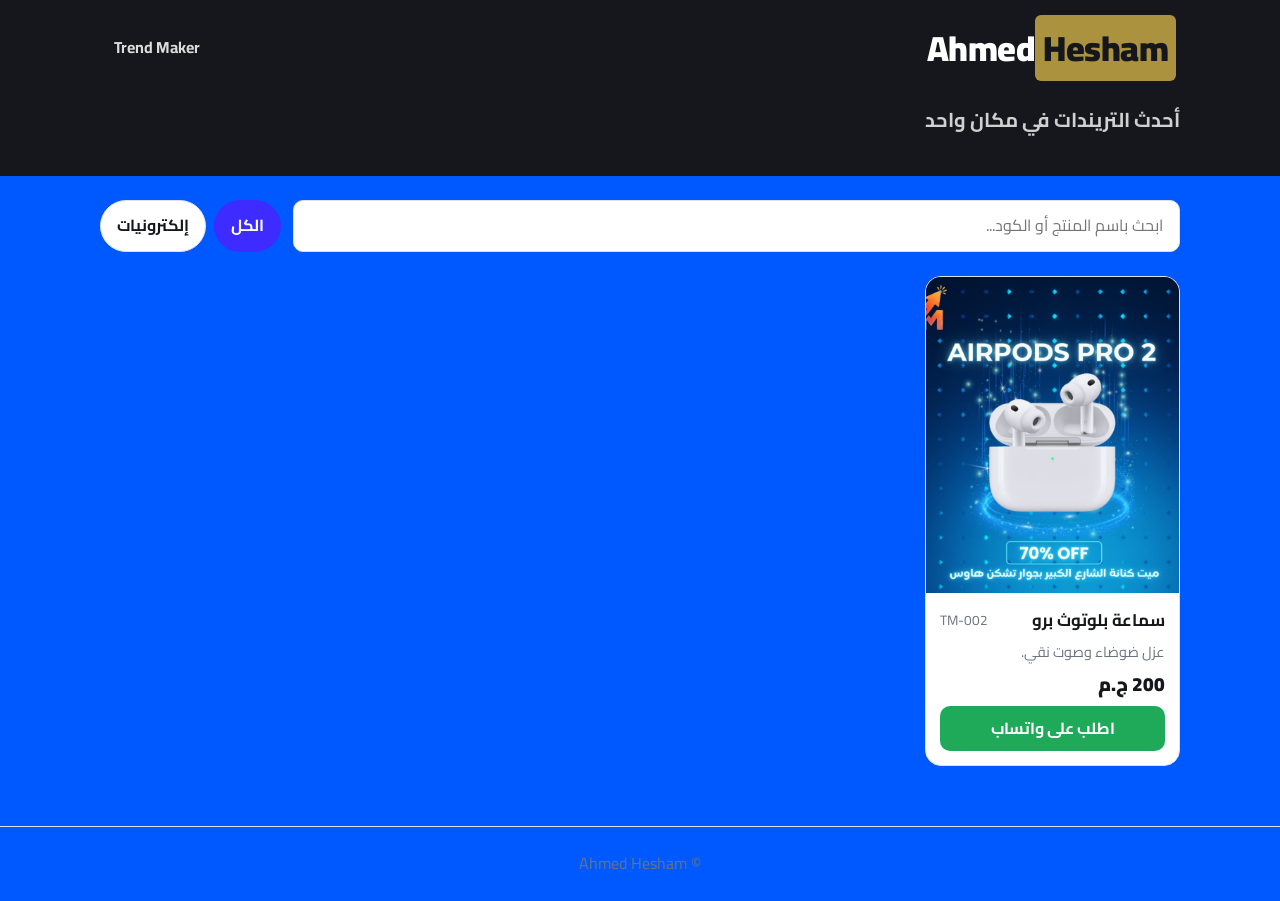
<file: index.html>
<!doctype html>
<html lang="ar" dir="rtl">
<head>
<meta charset="utf-8">
<meta name="viewport" content="width=device-width,initial-scale=1">
<title>Trend Maker | معرض المنتجات</title>
<link rel="icon" href="data:image/svg+xml,<svg xmlns='http://www.w3.org/2000/svg' viewBox='0 0 100 100'><text y='.9em' font-size='90'>🔥</text></svg>">
<link href="https://fonts.googleapis.com/css2?family=Cairo:wght@400;700;900&display=swap" rel="stylesheet">
<link rel="stylesheet" href="style.css">
<style>
header{background:var(--hbg,#15171c);color:var(--htx,#f1f2f4);padding:20px 0 40px}
.hd{display:flex;justify-content:space-between;align-items:center;gap:16px;flex-wrap:wrap;margin-bottom:28px}
header .logo{font-size:2.2rem;color:inherit;text-decoration:none}.logo img{height:56px;display:block}
nav{display:flex;gap:6px;flex-wrap:wrap}nav a{color:inherit;text-decoration:none;font-weight:700;padding:6px 14px;border-radius:99px;opacity:.85}nav a:hover,nav a.on{background:var(--acc2);color:#15171c;opacity:1}
header p{opacity:.8;font-size:1.25rem;font-weight:700}
.bar{display:flex;gap:12px;flex-wrap:wrap;margin:24px 0}
.bar input{flex:1;min-width:200px;padding:12px 16px;border-radius:10px;border:1px solid var(--line);background:var(--card)}
.chips{display:flex;gap:8px;flex-wrap:wrap}
.chip{border:1px solid var(--line);background:var(--card);border-radius:99px;padding:6px 16px;cursor:pointer;font-weight:700}
.chip.on{background:var(--acc);color:#fff;border-color:var(--acc)}
.grid{display:grid;grid-template-columns:repeat(auto-fill,minmax(230px,1fr));gap:20px;padding-bottom:60px}
.card{background:var(--card);border-radius:16px;overflow:hidden;border:1px solid var(--line);display:flex;flex-direction:column}
.img{aspect-ratio:4/5;background:linear-gradient(135deg,var(--acc),#ff5fa2);display:grid;place-items:center;font-size:2.4rem;font-weight:900;color:#fff;position:relative}
.img img{width:100%;height:100%;object-fit:cover;position:absolute;inset:0}
.tag{position:absolute;top:10px;inset-inline-start:10px;background:var(--acc2);color:#15171c;font-size:.8rem;font-weight:700;padding:2px 10px;border-radius:6px;z-index:1}
.info{padding:14px;display:flex;flex-direction:column;gap:6px;flex:1}
.info h3{font-size:1.05rem}.info p{color:var(--mute);font-size:.9rem;flex:1}
.row{display:flex;justify-content:space-between;align-items:center}
.price{font-weight:900;font-size:1.2rem}.code{color:var(--mute);font-size:.85rem;direction:ltr}
.empty{grid-column:1/-1;text-align:center;color:var(--mute);padding:60px 0}
footer{text-align:center;color:var(--mute);padding:24px;border-top:1px solid var(--line)}
</style>
</head>
<body>
<header><div class="wrap"><div class="hd"><a class="logo" id="logo" href="./"></a><nav id="nav"></nav></div><p id="tag"></p></div></header>
<main class="wrap">
  <div class="bar"><input id="q" type="search" placeholder="ابحث باسم المنتج أو الكود..." aria-label="بحث"><div class="chips" id="chips"></div></div>
  <div class="grid" id="grid"><div class="empty">جاري التحميل...</div></div>
</main>
<footer id="ft"></footer>
<script>
const esc=s=>String(s??'').replace(/[&<>"]/g,m=>({'&':'&amp;','<':'&lt;','>':'&gt;','"':'&quot;'}[m]));
const $=s=>document.querySelector(s);let S={},P=[],cat='الكل';
fetch('products.json?t='+Date.now()).then(r=>r.json()).then(d=>{S=d.settings;P=d.products;theme();chips();draw()})
.catch(()=>$('#grid').innerHTML='<div class="empty">تعذر تحميل المنتجات. افتح الموقع من رابط GitHub Pages وليس من الملف مباشرة.</div>');
function theme(){const T={accent:'#3d2bff',highlight:'#ffd23f',headerBg:'#15171c',headerText:'#f1f2f4',bg:'#f1f2f4',...S.theme},r=document.documentElement.style;
r.setProperty('--acc',T.accent);r.setProperty('--acc2',T.highlight);r.setProperty('--bg',T.bg);r.setProperty('--hbg',T.headerBg);r.setProperty('--htx',T.headerText);
const b=S.brand||'Trend Maker',w=b.split(' ');document.title=b+' | معرض المنتجات';
$('#logo').innerHTML=S.logo?`<img src="${esc(S.logo)}" alt="${esc(b)}">`:(w.length>1?`${esc(w[0])}<i>${esc(w.slice(1).join(' '))}</i>`:esc(b));
$('#tag').textContent=S.tagline||'';$('#ft').textContent='© '+b;nav()}
function nav(){$('#nav').innerHTML=(S.menu||[]).map((m,i)=>m.type==='cat'?`<a href="#" data-c="${esc(m.value)}" class="${m.value===cat?'on':''}">${esc(m.label)}</a>`:`<a href="${esc(m.value)}" target="_blank" rel="noopener">${esc(m.label)}</a>`).join('');
document.querySelectorAll('#nav a[data-c]').forEach(a=>a.onclick=e=>{e.preventDefault();cat=a.dataset.c;chips();nav();draw();$('main').scrollIntoView({behavior:'smooth'})})}
function chips(){const c=['الكل',...new Set(P.map(p=>p.category).filter(Boolean))];
$('#chips').innerHTML=c.map(x=>`<button class="chip ${x===cat?'on':''}" data-c="${x}">${x}</button>`).join('');
document.querySelectorAll('.chip').forEach(b=>b.onclick=()=>{cat=b.dataset.c;chips();nav();draw()})}
function wa(p){const t=`أهلاً ${S.brand||'Trend Maker'}، عاوز أطلب:\n${p.name}\nكود المنتج: ${p.code}\nالسعر: ${p.price} ${S.currency}`;
return `https://wa.me/${S.whatsapp}?text=${encodeURIComponent(t)}`}
function draw(){const q=$('#q').value.trim().toLowerCase();
const L=P.filter(p=>(cat==='الكل'||p.category===cat)&&(p.name+p.code).toLowerCase().includes(q));
$('#grid').innerHTML=L.length?L.map(p=>`<article class="card"><div class="img">${p.available?'':'<span class="tag">نفدت الكمية</span>'}${p.image?`<img src="${esc(p.image)}" alt="${esc(p.name)}" loading="lazy">`:esc(p.name[0])}</div>
<div class="info"><div class="row"><h3>${esc(p.name)}</h3><span class="code">${esc(p.code)}</span></div><p>${esc(p.desc)}</p>
<div class="row"><span class="price">${p.price} ${esc(S.currency)}</span></div>
${p.available?`<a class="btn wa" href="${wa(p)}" target="_blank" rel="noopener">اطلب على واتساب</a>`:'<button class="btn" disabled>غير متاح حاليًا</button>'}</div></article>`).join(''):'<div class="empty">مفيش منتجات مطابقة.</div>'}
$('#q').oninput=draw;
</script>
</body>
</html>
</file>
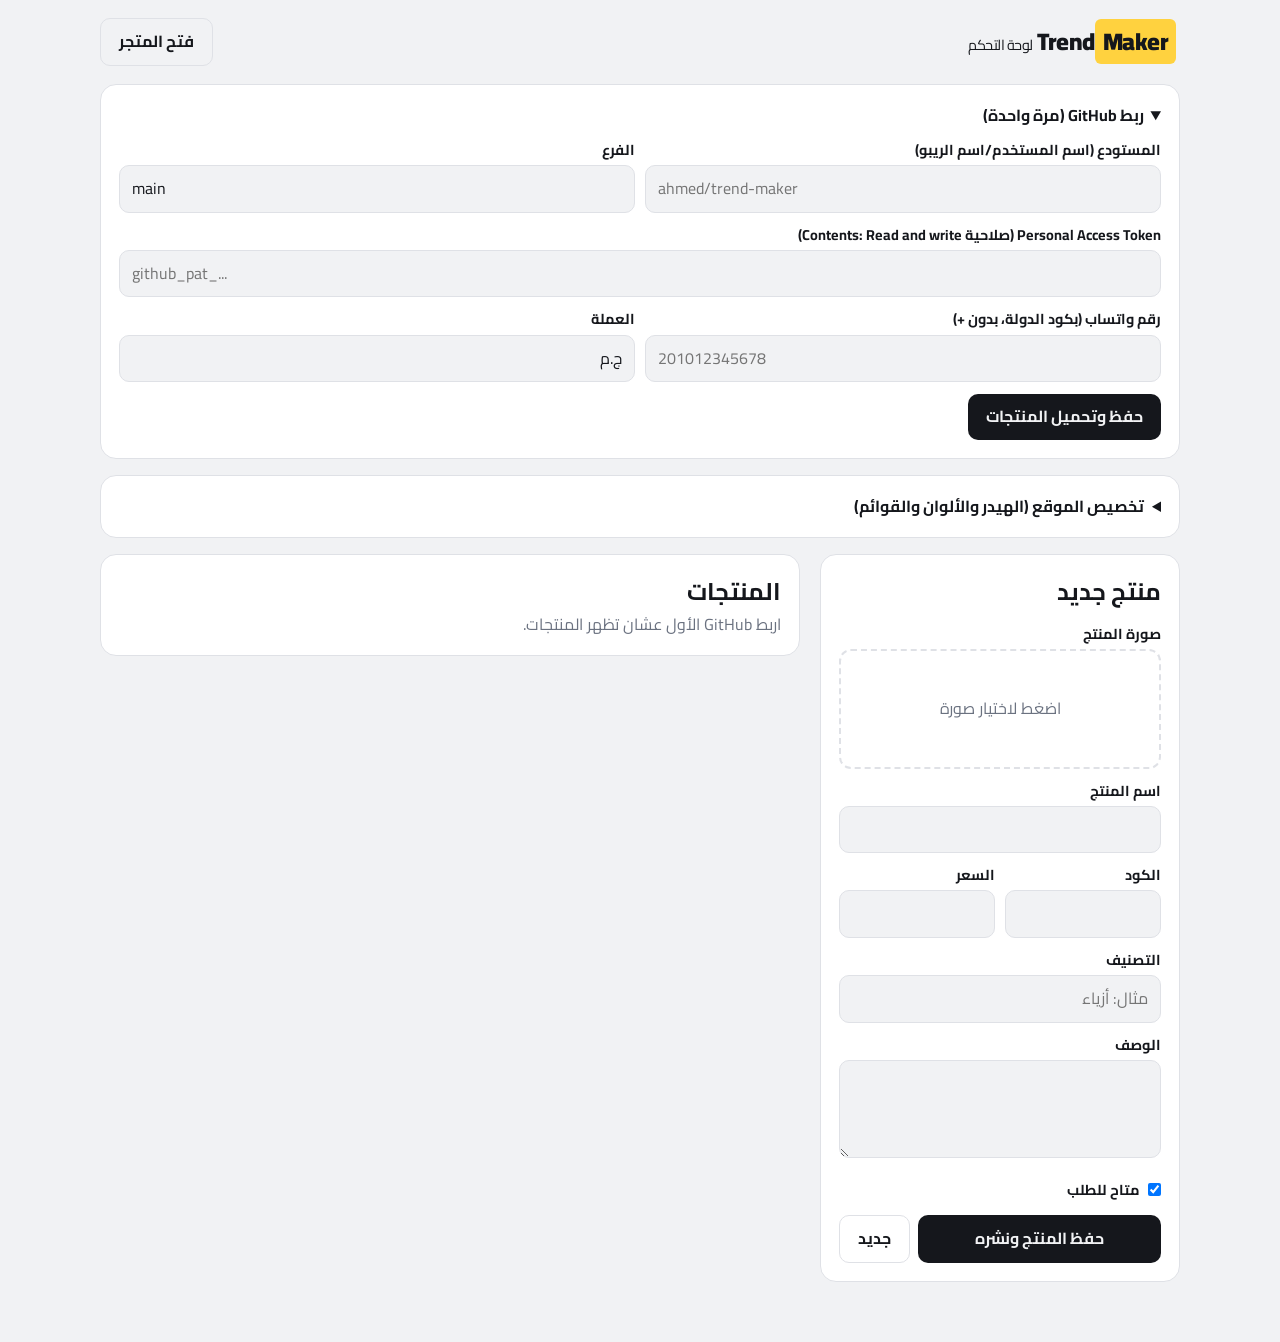
<file: admin.html>
<!doctype html>
<html lang="ar" dir="rtl">
<head>
<meta charset="utf-8">
<meta name="viewport" content="width=device-width,initial-scale=1">
<meta name="robots" content="noindex">
<title>لوحة التحكم | Trend Maker</title>
<link href="https://fonts.googleapis.com/css2?family=Cairo:wght@400;700;900&display=swap" rel="stylesheet">
<link rel="stylesheet" href="style.css">
<style>
.top{display:flex;justify-content:space-between;align-items:center;padding:18px 0}
.lay{display:grid;grid-template-columns:360px 1fr;gap:20px;align-items:start;padding-bottom:60px}
@media(max-width:820px){.lay{grid-template-columns:1fr}}
.box{background:var(--card);border:1px solid var(--line);border-radius:16px;padding:18px}
label{display:block;font-weight:700;font-size:.9rem;margin:10px 0 4px}
input,select,textarea{width:100%;padding:10px 12px;border-radius:10px;border:1px solid var(--line);background:var(--bg)}
.two{display:grid;grid-template-columns:1fr 1fr;gap:10px}
.drop{border:2px dashed var(--line);border-radius:12px;min-height:120px;display:grid;place-items:center;cursor:pointer;color:var(--mute);overflow:hidden}
.drop img{width:100%;max-height:220px;object-fit:cover}
.item{display:flex;gap:12px;align-items:center;padding:10px 0;border-bottom:1px solid var(--line)}
.item:last-child{border:0}.item img,.item .ph{width:56px;height:56px;border-radius:10px;object-fit:cover;background:var(--acc);flex:none}
.item b{display:block}.item small{color:var(--mute)}.item .sp{flex:1}
.item button{padding:6px 12px}
details{margin-bottom:16px}summary{cursor:pointer;font-weight:700}
#msg{position:fixed;bottom:20px;inset-inline:20px;max-width:420px;margin:auto;background:var(--ink);color:var(--bg);padding:12px 18px;border-radius:12px;display:none;text-align:center;z-index:9}
.cols{display:grid;grid-template-columns:repeat(auto-fit,minmax(130px,1fr));gap:10px}.cols small{display:block;font-weight:700}
input[type=color]{height:42px;padding:3px}.mrow{display:grid;grid-template-columns:1fr 110px 1.4fr auto;gap:6px;margin-bottom:6px}
.pv{margin-top:14px;border-radius:12px;padding:16px;display:flex;justify-content:space-between;align-items:center;flex-wrap:wrap;gap:8px;font-weight:700}.pv span{padding:2px 10px;border-radius:99px}
.chk{display:flex;gap:8px;align-items:center}.chk input{width:auto}
</style>
</head>
<body>
<div class="wrap">
<div class="top"><div class="logo">Trend<i>Maker</i> <small style="font-size:.9rem;font-weight:400">لوحة التحكم</small></div><a class="btn ghost" href="index.html" target="_blank">فتح المتجر</a></div>

<details class="box" id="cfgBox" open><summary>ربط GitHub (مرة واحدة)</summary>
<div class="two"><div><label>المستودع (اسم المستخدم/اسم الريبو)</label><input id="repo" dir="ltr" placeholder="ahmed/trend-maker"></div>
<div><label>الفرع</label><input id="branch" dir="ltr" value="main"></div></div>
<label>Personal Access Token (صلاحية Contents: Read and write)</label><input id="token" type="password" dir="ltr" placeholder="github_pat_...">
<div class="two"><div><label>رقم واتساب (بكود الدولة، بدون +)</label><input id="wa" dir="ltr" placeholder="201012345678"></div>
<div><label>العملة</label><input id="cur" value="ج.م"></div></div>
<p style="margin-top:12px"><button class="btn" id="connect">حفظ وتحميل المنتجات</button></p></details>

<details class="box" id="sty"><summary>تخصيص الموقع (الهيدر والألوان والقوائم)</summary>
<div class="two"><div><label>اسم البراند</label><input id="brand"></div><div><label>الجملة تحت الاسم في الهيدر</label><input id="tagline"></div></div>
<label>لوجو (اختياري، يظهر بدل الاسم)</label>
<p style="display:flex;gap:8px;align-items:center"><button type="button" class="btn ghost" id="logoBtn">اختيار لوجو</button><button type="button" class="btn ghost" id="logoDel">إزالة اللوجو</button><img id="logoPrev" alt="" style="height:40px;display:none"></p><input type="file" id="logoFile" accept="image/*" hidden>
<label>الألوان</label>
<div class="cols"><div><small>اللون الرئيسي</small><input type="color" id="c_accent"></div><div><small>لون التمييز</small><input type="color" id="c_highlight"></div><div><small>خلفية الهيدر</small><input type="color" id="c_headerBg"></div><div><small>خط الهيدر</small><input type="color" id="c_headerText"></div><div><small>خلفية الموقع</small><input type="color" id="c_bg"></div></div>
<label>القائمة العلوية (الهيدر)</label><div id="menuList"></div><button type="button" class="btn ghost" id="addMenu">+ إضافة عنصر للقائمة</button>
<div class="pv" id="pv"></div>
<p style="margin-top:14px"><button type="button" class="btn" id="saveSty">حفظ التخصيص ونشره</button></p></details>

<div class="lay">
<form class="box" id="f">
<h2 id="ft">منتج جديد</h2>
<label>صورة المنتج</label>
<div class="drop" id="drop" tabindex="0">اضغط لاختيار صورة</div><input type="file" id="file" accept="image/*" hidden>
<label>اسم المنتج</label><input id="name" required>
<div class="two"><div><label>الكود</label><input id="code" dir="ltr" required></div><div><label>السعر</label><input id="price" type="number" min="0" required></div></div>
<label>التصنيف</label><input id="cat" list="cats" placeholder="مثال: أزياء"><datalist id="cats"></datalist>
<label>الوصف</label><textarea id="desc" rows="3"></textarea>
<label class="chk" style="margin-top:12px"><input type="checkbox" id="av" checked> متاح للطلب</label>
<p style="margin-top:14px;display:flex;gap:8px"><button class="btn" style="flex:1">حفظ المنتج ونشره</button><button type="button" class="btn ghost" id="reset">جديد</button></p>
</form>
<section class="box"><h2>المنتجات <small id="n"></small></h2><div id="list"><p style="color:var(--mute)">اربط GitHub الأول عشان تظهر المنتجات.</p></div></section>
</div></div>
<div id="msg" role="status"></div>
<script>
const $=s=>document.querySelector(s);
let cfg=JSON.parse(localStorage.tmcfg||'{}'),db={settings:{whatsapp:'',currency:'ج.م',tagline:'أحدث التريندات في مكان واحد'},products:[]},sha=null,up={},edit=null,img='';
['repo','branch','token'].forEach(k=>{if(cfg[k])$('#'+k).value=cfg[k]});
const toast=t=>{const m=$('#msg');m.textContent=t;m.style.display='block';clearTimeout(m.t);m.t=setTimeout(()=>m.style.display='none',3500)};
const b64=s=>btoa(unescape(encodeURIComponent(s)));
const gh=(p,o={})=>fetch(`https://api.github.com/repos/${cfg.repo}/contents/${p}${o.method==='PUT'?'':'?ref='+cfg.branch}`,{...o,headers:{Authorization:'Bearer '+cfg.token,Accept:'application/vnd.github+json'}});
async function load(){const r=await gh('products.json');if(!r.ok)throw Error('تأكد من المستودع والتوكن ('+r.status+')');
const j=await r.json();sha=j.sha;db=JSON.parse(decodeURIComponent(escape(atob(j.content.replace(/\n/g,'')))));
$('#wa').value=db.settings.whatsapp;$('#cur').value=db.settings.currency;render();newCode();fillSty()}
$('#connect').onclick=async()=>{const w=$('#wa').value.trim(),c=$('#cur').value.trim();
cfg={repo:$('#repo').value.trim(),branch:$('#branch').value.trim()||'main',token:$('#token').value.trim()};
localStorage.tmcfg=JSON.stringify(cfg);try{await load();
if((w&&w!==db.settings.whatsapp)||(c&&c!==db.settings.currency)){$('#wa').value=w||db.settings.whatsapp;$('#cur').value=c||db.settings.currency;await save('تحديث الإعدادات')}
else toast('تم التحميل ✓');$('#cfgBox').open=false}catch(e){toast(e.message)}};
function render(){$('#n').textContent=`(${db.products.length})`;
$('#cats').innerHTML=[...new Set(db.products.map(p=>p.category))].map(c=>`<option value="${c}">`).join('');
$('#list').innerHTML=db.products.map((p,i)=>`<div class="item">${p.image?`<img src="${p.image}?t=${Date.now()}" alt="">`:'<div class="ph"></div>'}<div class="sp"><b>${p.name}</b><small>${p.code} · ${p.price} ${db.settings.currency} · ${p.available?'متاح':'نفد'}</small></div>
<button class="btn ghost" onclick="ed(${i})">تعديل</button><button class="btn ghost" onclick="del(${i})">حذف</button></div>`).join('')||'<p style="color:var(--mute)">لسه مفيش منتجات. ابدأ بإضافة أول منتج.</p>'}
function newCode(){const m=Math.max(0,...db.products.map(p=>+(p.code.match(/\d+$/)||[0])[0]));$('#code').value='TM-'+String(m+1).padStart(3,'0')}
function clear(){edit=null;img='';$('#f').reset();$('#ft').textContent='منتج جديد';$('#drop').innerHTML='اضغط لاختيار صورة';newCode()}
$('#reset').onclick=clear;
window.ed=i=>{const p=db.products[i];edit=i;img=p.image;$('#ft').textContent='تعديل: '+p.code;
$('#name').value=p.name;$('#code').value=p.code;$('#price').value=p.price;$('#cat').value=p.category;$('#desc').value=p.desc;$('#av').checked=p.available;
$('#drop').innerHTML=p.image?`<img src="${p.image}">`:'اضغط لاختيار صورة';scrollTo({top:0,behavior:'smooth'})};
window.del=async i=>{if(!confirm('حذف '+db.products[i].name+'؟'))return;db.products.splice(i,1);await save('حذف منتج');render()};
$('#drop').onclick=()=>$('#file').click();
$('#file').onchange=e=>{const f=e.target.files[0];if(!f)return;const im=new Image();im.onload=()=>{const k=Math.min(1,900/Math.max(im.width,im.height)),c=document.createElement('canvas');
c.width=im.width*k;c.height=im.height*k;c.getContext('2d').drawImage(im,0,0,c.width,c.height);const d=c.toDataURL('image/jpeg',.82);
img='images/'+Date.now()+'.jpg';up[img]=d.split(',')[1];$('#drop').innerHTML=`<img src="${d}">`};im.src=URL.createObjectURL(f)};
async function put(path,content,msg,s){const r=await gh(path,{method:'PUT',body:JSON.stringify({message:msg,content,branch:cfg.branch,...(s?{sha:s}:{})})});
if(!r.ok)throw Error('فشل الحفظ ('+r.status+')');return (await r.json()).content.sha}
async function save(msg){try{if(!cfg.token)throw Error('اربط GitHub الأول');toast('جاري النشر...');
for(const p in up){await put(p,up[p],'إضافة صورة');delete up[p]}
readSty();db.settings.whatsapp=$('#wa').value.trim()||db.settings.whatsapp;db.settings.currency=$('#cur').value||'ج.م';
sha=await put('products.json',b64(JSON.stringify(db,null,2)),msg,sha);toast('تم النشر ✓ (يظهر في الموقع خلال دقيقة)')}catch(e){toast(e.message)}}
$('#f').onsubmit=async e=>{e.preventDefault();const p={code:$('#code').value.trim(),name:$('#name').value.trim(),price:+$('#price').value,category:$('#cat').value.trim(),desc:$('#desc').value.trim(),image:img,available:$('#av').checked};
if(db.products.some((x,i)=>x.code===p.code&&i!==edit))return toast('الكود ده مستخدم قبل كده');
edit===null?db.products.push(p):db.products[edit]=p;await save('تحديث: '+p.name);render();clear()};

const TD={accent:'#3d2bff',highlight:'#ffd23f',headerBg:'#15171c',headerText:'#f1f2f4',bg:'#f1f2f4'},CK=Object.keys(TD);
const ea=s=>String(s??'').replace(/"/g,'&quot;');
function fillSty(){const s=db.settings,t={...TD,...s.theme};$('#brand').value=s.brand||'Trend Maker';$('#tagline').value=s.tagline||'';CK.forEach(k=>$('#c_'+k).value=t[k]);
if(s.logo){$('#logoPrev').src=s.logo;$('#logoPrev').style.display='block'}else $('#logoPrev').style.display='none';menuUI();pv()}
function readSty(){const s=db.settings;s.brand=$('#brand').value.trim()||'Trend Maker';s.tagline=$('#tagline').value.trim();s.theme={};CK.forEach(k=>s.theme[k]=$('#c_'+k).value)}
function menuUI(){const m=db.settings.menu||(db.settings.menu=[]);
$('#menuList').innerHTML=m.map((x,i)=>`<div class="mrow"><input value="${ea(x.label)}" placeholder="الاسم" oninput="mm(${i},'label',this.value)">
<select onchange="mm(${i},'type',this.value);menuUI()"><option value="cat" ${x.type==='cat'?'selected':''}>تصنيف</option><option value="link" ${x.type==='link'?'selected':''}>رابط</option></select>
<input value="${ea(x.value)}" ${x.type==='cat'?'list="cats"':'dir="ltr"'} placeholder="${x.type==='cat'?'اسم التصنيف أو الكل':'https://...'}" oninput="mm(${i},'value',this.value)">
<button type="button" class="btn ghost" onclick="rmm(${i})">✕</button></div>`).join('')||'<p style="color:var(--mute)">مفيش عناصر في القائمة.</p>'}
window.mm=(i,k,v)=>{db.settings.menu[i][k]=v;pv()};window.rmm=i=>{db.settings.menu.splice(i,1);menuUI();pv()};
$('#addMenu').onclick=()=>{(db.settings.menu||(db.settings.menu=[])).push({label:'',type:'cat',value:'الكل'});menuUI()};
function pv(){const t={...TD,...db.settings.theme};$('#pv').style.cssText=`background:${t.headerBg};color:${t.headerText}`;
$('#pv').innerHTML=`<b style="font-size:1.3rem">${ea($('#brand').value)}</b><div style="display:flex;gap:6px">${(db.settings.menu||[]).map(m=>`<span style="background:${t.highlight};color:#15171c">${ea(m.label||'...')}</span>`).join('')}</div>`}
$('#sty').addEventListener('input',()=>{readSty();pv()});
$('#logoBtn').onclick=()=>$('#logoFile').click();
$('#logoDel').onclick=()=>{db.settings.logo='';$('#logoPrev').style.display='none'};
$('#logoFile').onchange=e=>{const f=e.target.files[0];if(!f)return;const im=new Image();im.onload=()=>{const k=Math.min(1,400/im.height),c=document.createElement('canvas');c.width=im.width*k;c.height=im.height*k;
c.getContext('2d').drawImage(im,0,0,c.width,c.height);const d=c.toDataURL('image/png'),p='images/logo-'+Date.now()+'.png';up[p]=d.split(',')[1];db.settings.logo=p;$('#logoPrev').src=d;$('#logoPrev').style.display='block'};im.src=URL.createObjectURL(f)};
$('#saveSty').onclick=async()=>{readSty();await save('تحديث التخصيص')};
if(cfg.token)load().catch(e=>toast(e.message));
</script>
</body>
</html>
</file>
<file: style.css>
:root{--bg:#f1f2f4;--card:#fff;--ink:#15171c;--mute:#6b7280;--line:#dfe1e6;--acc:#3d2bff;--acc2:#ffd23f;--wa:#1faa59}
*{box-sizing:border-box;margin:0}
body{font-family:Cairo,Tahoma,sans-serif;background:var(--bg);color:var(--ink);line-height:1.6}
button,input,select,textarea{font:inherit;color:inherit}
:focus-visible{outline:3px solid var(--acc);outline-offset:2px}
.wrap{max-width:1120px;margin:auto;padding:0 20px}
.logo{font-weight:900;font-size:1.5rem;letter-spacing:-.5px}
.logo i{font-style:normal;background:var(--acc2);color:#15171c;padding:0 8px;border-radius:6px;margin-inline-start:4px}
.btn{border:0;border-radius:10px;padding:10px 18px;font-weight:700;cursor:pointer;background:var(--ink);color:var(--bg);text-decoration:none;display:inline-block;text-align:center}
.btn.wa{background:var(--wa);color:#fff}.btn.ghost{background:transparent;color:var(--ink);border:1px solid var(--line)}
.btn[disabled]{opacity:.45;cursor:not-allowed}
</file>
